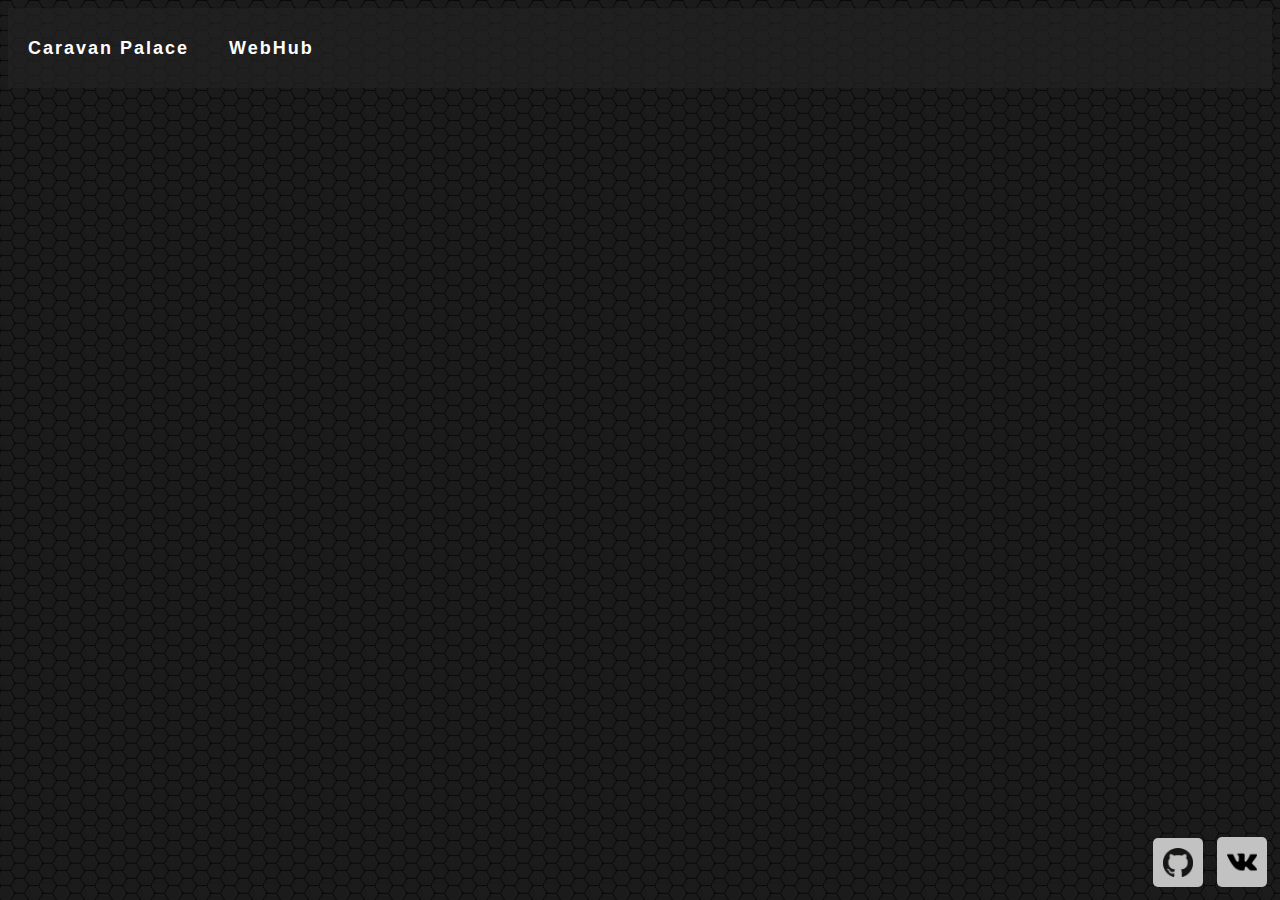
<file: index.html>
<!DOCTYPE html>
<html lang="en">

<head>
    <meta charset="UTF-8">
    <meta name="viewport" content="width=device-width, initial-scale=1.0">
    <meta http-equiv="X-UA-Compatible" content="ie=edge">
    <link rel="shortcut icon" href="img/sm.png" type="image/x-coin">
    <link rel="stylesheet" href="stile.css">
    <title>Menu</title>
</head>

<body>
    <header>
        <nav class="top-menu">
            <ul class="menu-main">
                <li class="left-item"><a href="sait/Caravan_Palace/index.html">Caravan Palace</a></li>
                <li class="left-item"><a href="bit">WebHub</a></li>
            </ul>
        </nav>
    </header>
    <div class="links">

        <a target="_blank" href="https://github.com/SkripMen/skripmen.github.io">
            <img class="github" src="img/gitHub.png" alt="">
        </a>
        <a href="bit">
            <img class="vk" src="img/VK.png" alt="">
        </a>

    </div>
    <div class="sozd">
        <a target="_blank" href="https://vk.com/skrip_men">
            <img class="skrip_men" src="img/sm.png" alt="">
        </a>
    </div>


</body>

</html>
</file>
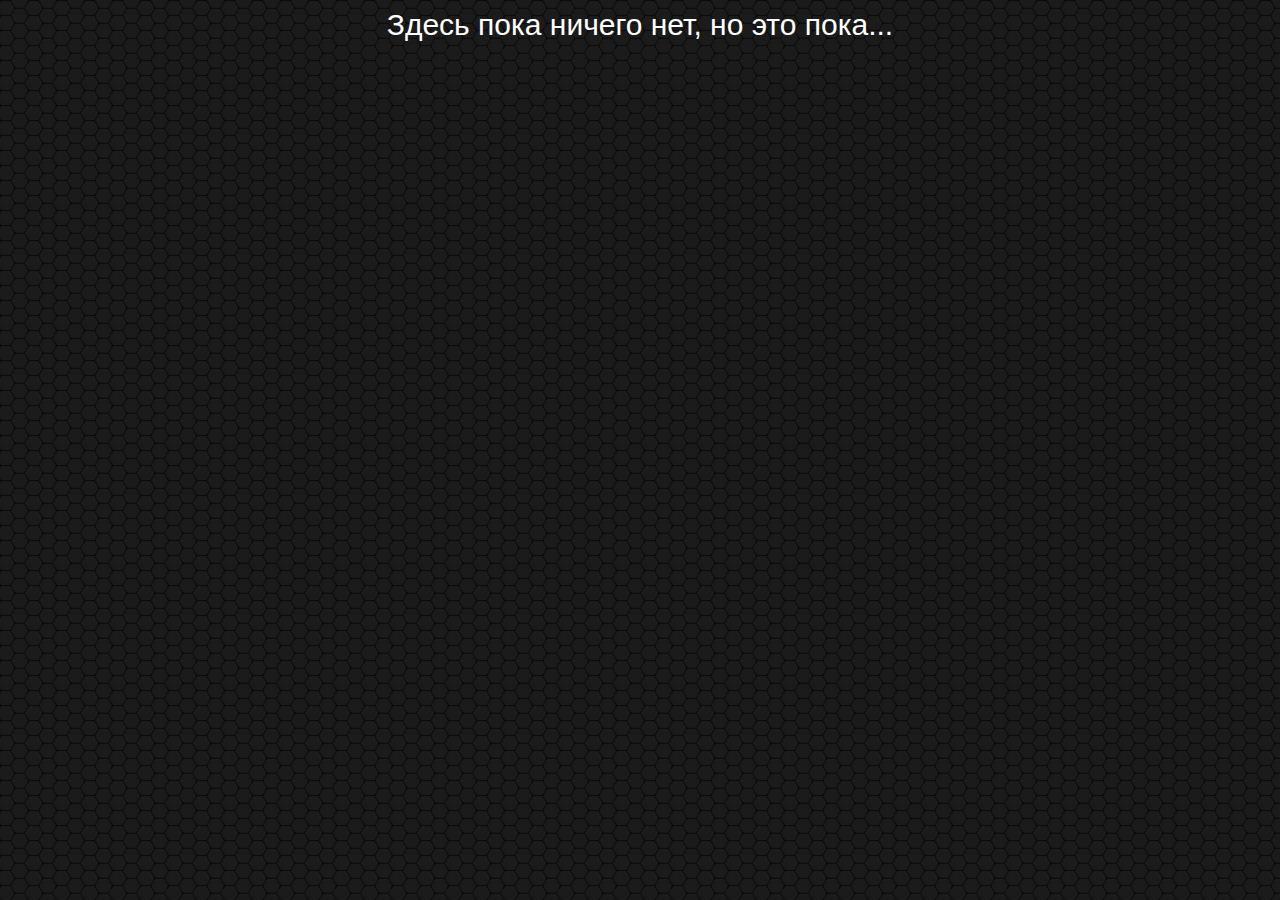
<file: 404/index.html>
<!DOCTYPE html>
<html lang="en">

<head>
    <meta charset="UTF-8">
    <meta name="viewport" content="width=device-width, initial-scale=1.0">
    <meta http-equiv="X-UA-Compatible" content="ie=edge">
    <link rel="stylesheet" href="style.css">
    <title>Меня тут нету</title>
</head>

<body>
    <div class="content">Здесь пока ничего нет, но это пока...
    </div>
</body>

</html>
</file>
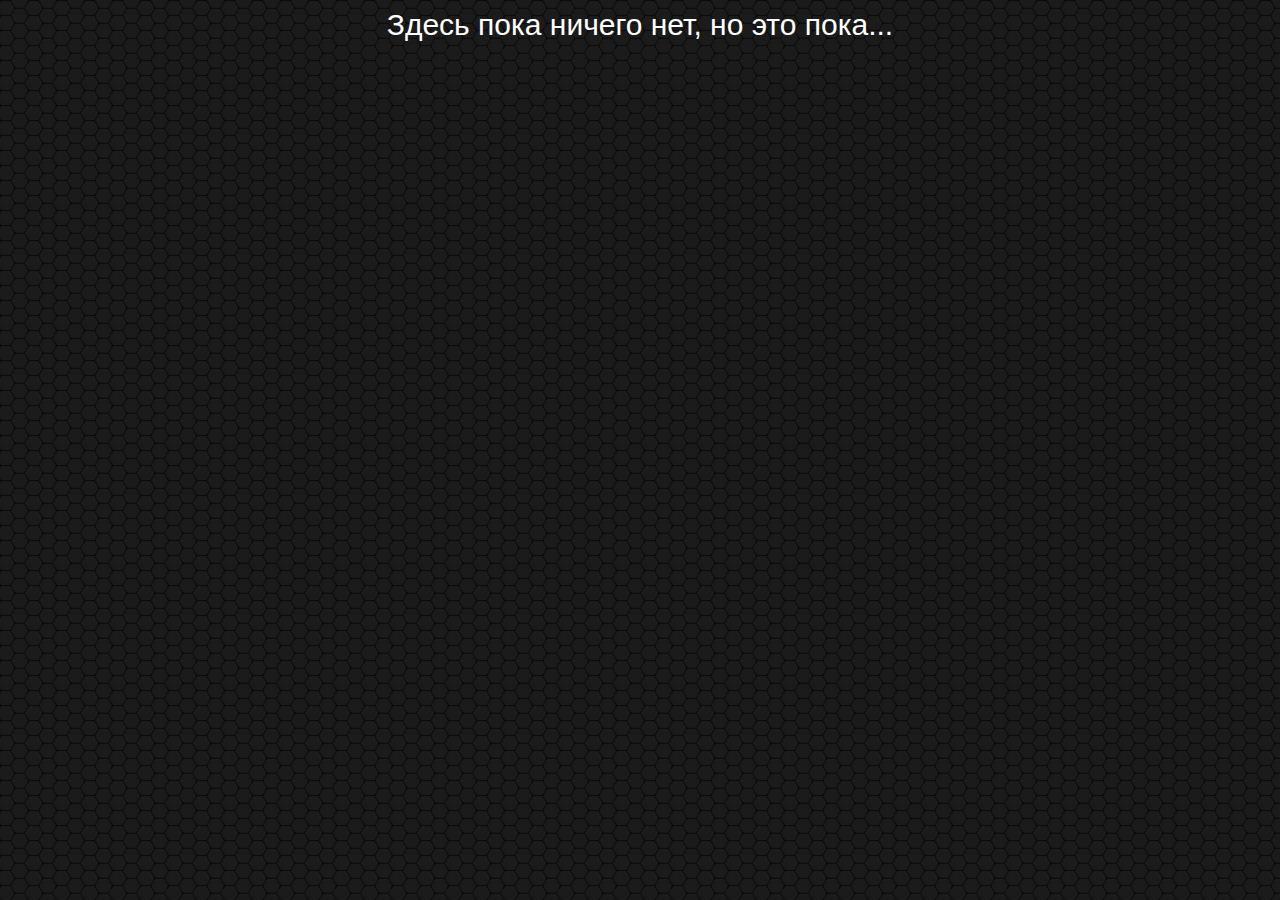
<file: error/index.html>
<!DOCTYPE html>
<html lang="en">

<head>
    <meta charset="UTF-8">
    <meta name="viewport" content="width=device-width, initial-scale=1.0">
    <meta http-equiv="X-UA-Compatible" content="ie=edge">
    <link rel="shortcut icon" href="error-ico.png" type="image/x-coin">
    <link rel="stylesheet" href="style.css">
    <title>Страница не найдена</title>
</head>

<body>
    <div class="content">Здесь пока ничего нет, но это пока...
    </div>
</body>

</html>
</file>
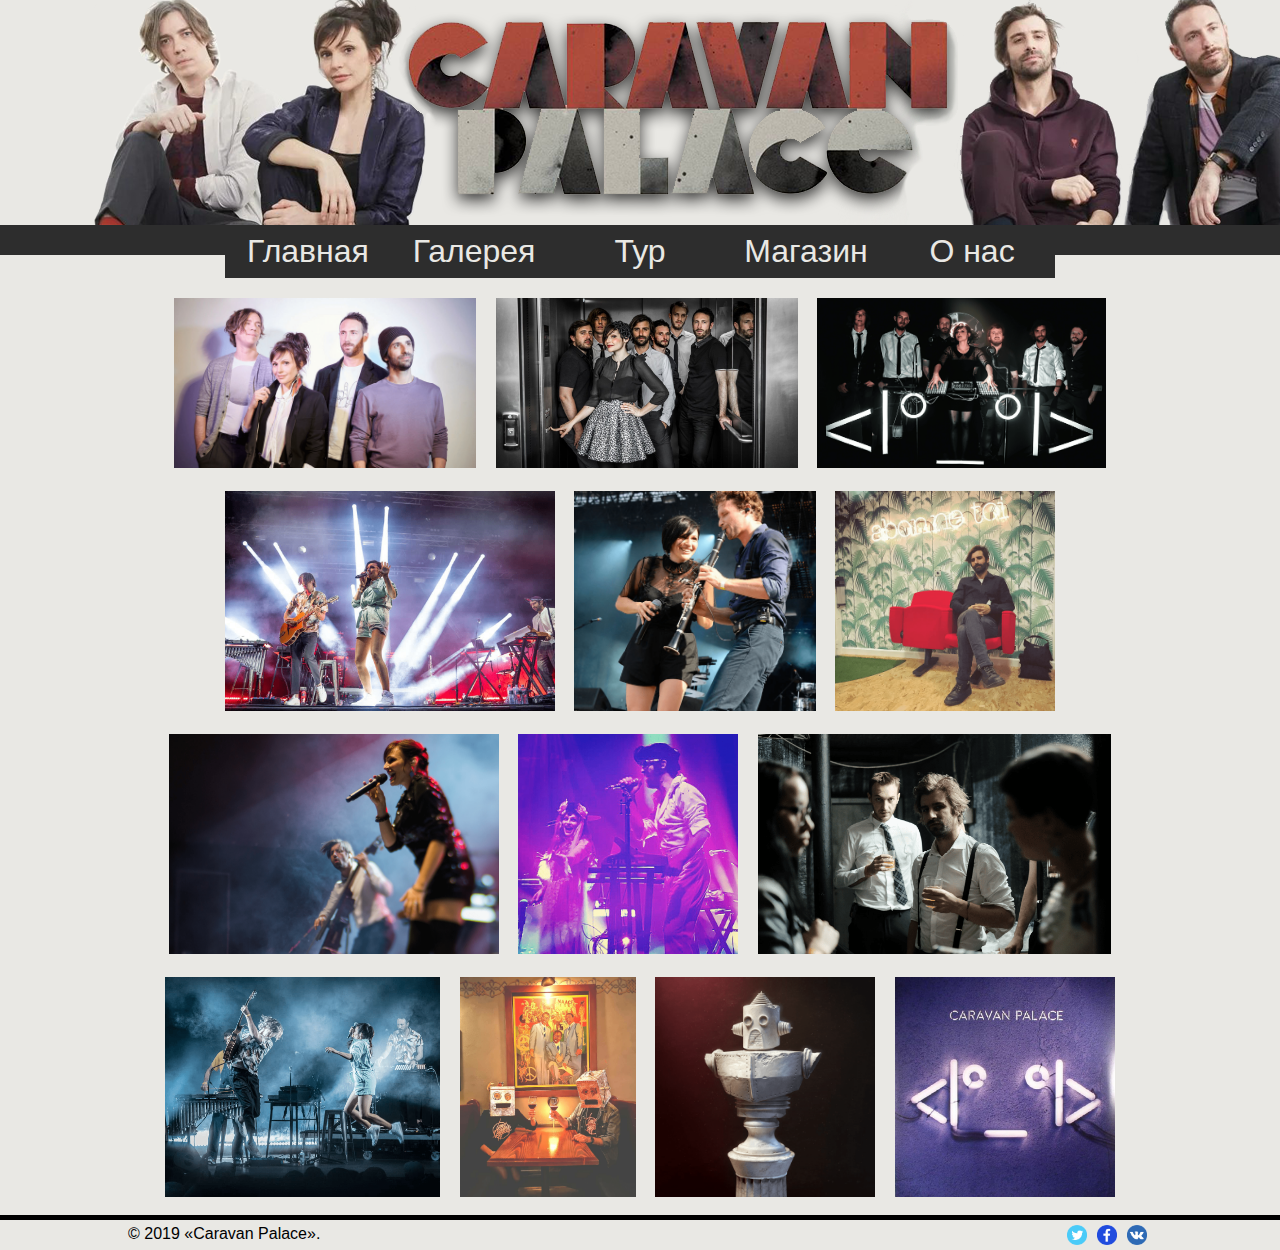
<file: Gallery.html>
<!DOCTYPE html>
	<html>
	<head>
		<meta charset="UTF-8">
		<title>Галерея</title>
		<link href="../font/DidactGothic-Regular.ttf" rel="stylesheet"> 
		<link rel="stylesheet" type="text/css" href="Galstyle.css">
	</head>
	<body>
		<header>
			<img class="logo" src="index_files/CaravanLogo.png">
		</header>
		<div class="navigation">
			<div class="Line">	
				<nav>			
					<ul>
						<li class="navi">
							<a class="but" href="index.html">
								<div class="data-col">Главная</div>
							</a>
						</li>
						<li class="navi">
							<a class="but" href="Gallery.html">
								<div class="data-col">Галерея</div>
							</a>
						</li>
						<li class="navi">
							<a class="but" href="#">
								<div class="data-col">Тур</div>
							</a>
						</li>
						<li class="navi">
							<a class="but" href="#">
								<div class="data-col">Магазин</div>
							</a>
						</li>
						<li class="navi">
							<a class="but" href="info_about.html">
								<div class="data-col">О нас</div>
							</a>
						</li>
					</ul>
				</nav>
			</div>
		</div>
		<div class="content">
			<div class="Tr1">
				<div class="Cell">
					<img class="img1" src="Content/Gallery/1.png">
				</div>
				<div class="Cell">
					<img class="img2" src="Content/Gallery/2.jpg">
				</div>
				<div class="Cell">
					<img class="img3" src="Content/Gallery/3.png">
				</div>
			</div>
			<div class="Tr2">
				<div class="Cell">
					<img class="img1" src="Content/Gallery/4.png">
				</div>
				<div class="Cell">
					<img class="img2" src="Content/Gallery/5.png">
				</div>
				<div class="Cell">
					<img class="img3" src="Content/Gallery/6.png">
				</div>
			</div>
			<div class="Tr3">
				<div class="Cell">
					<img class="img1" src="Content/Gallery/7.png">
				</div>
				<div class="Cell">
					<img class="img2" src="Content/Gallery/8.png">
				</div>
				<div class="Cell">
					<img class="img3" src="Content/Gallery/9.png">
				</div>
			</div>
			<div class="Tr4">
				<div class="Cell">
					<img class="img1" src="Content/Gallery/10.png">
				</div>
				<div class="Cell">
					<img class="img2" src="Content/Gallery/11.png">
				</div>
				<div class="Cell">
					<img class="img3" src="Content/Gallery/12.png">
				</div>
				<div class="Cell">
					<img class="img4" src="Content/Gallery/13.jpg">
				</div>
			</div>
		</div>
		<footer>
			<div class="Footer">
				<div>© 2019 «Caravan Palace».</div>
				<a target="_blank" href="https://vk.com/caravanpalace"><img src="Content/Vk.png"></a>
				<a target="_blank" href="https://www.facebook.com/CaravanPalace"><img src="Content/face.png"></a>
				<a target="_blank" href="https://twitter.com/caravanpalace"><img src="Content/Twi.png"></a>
			</div>
		</footer>
	</body>
	</html>
</file>
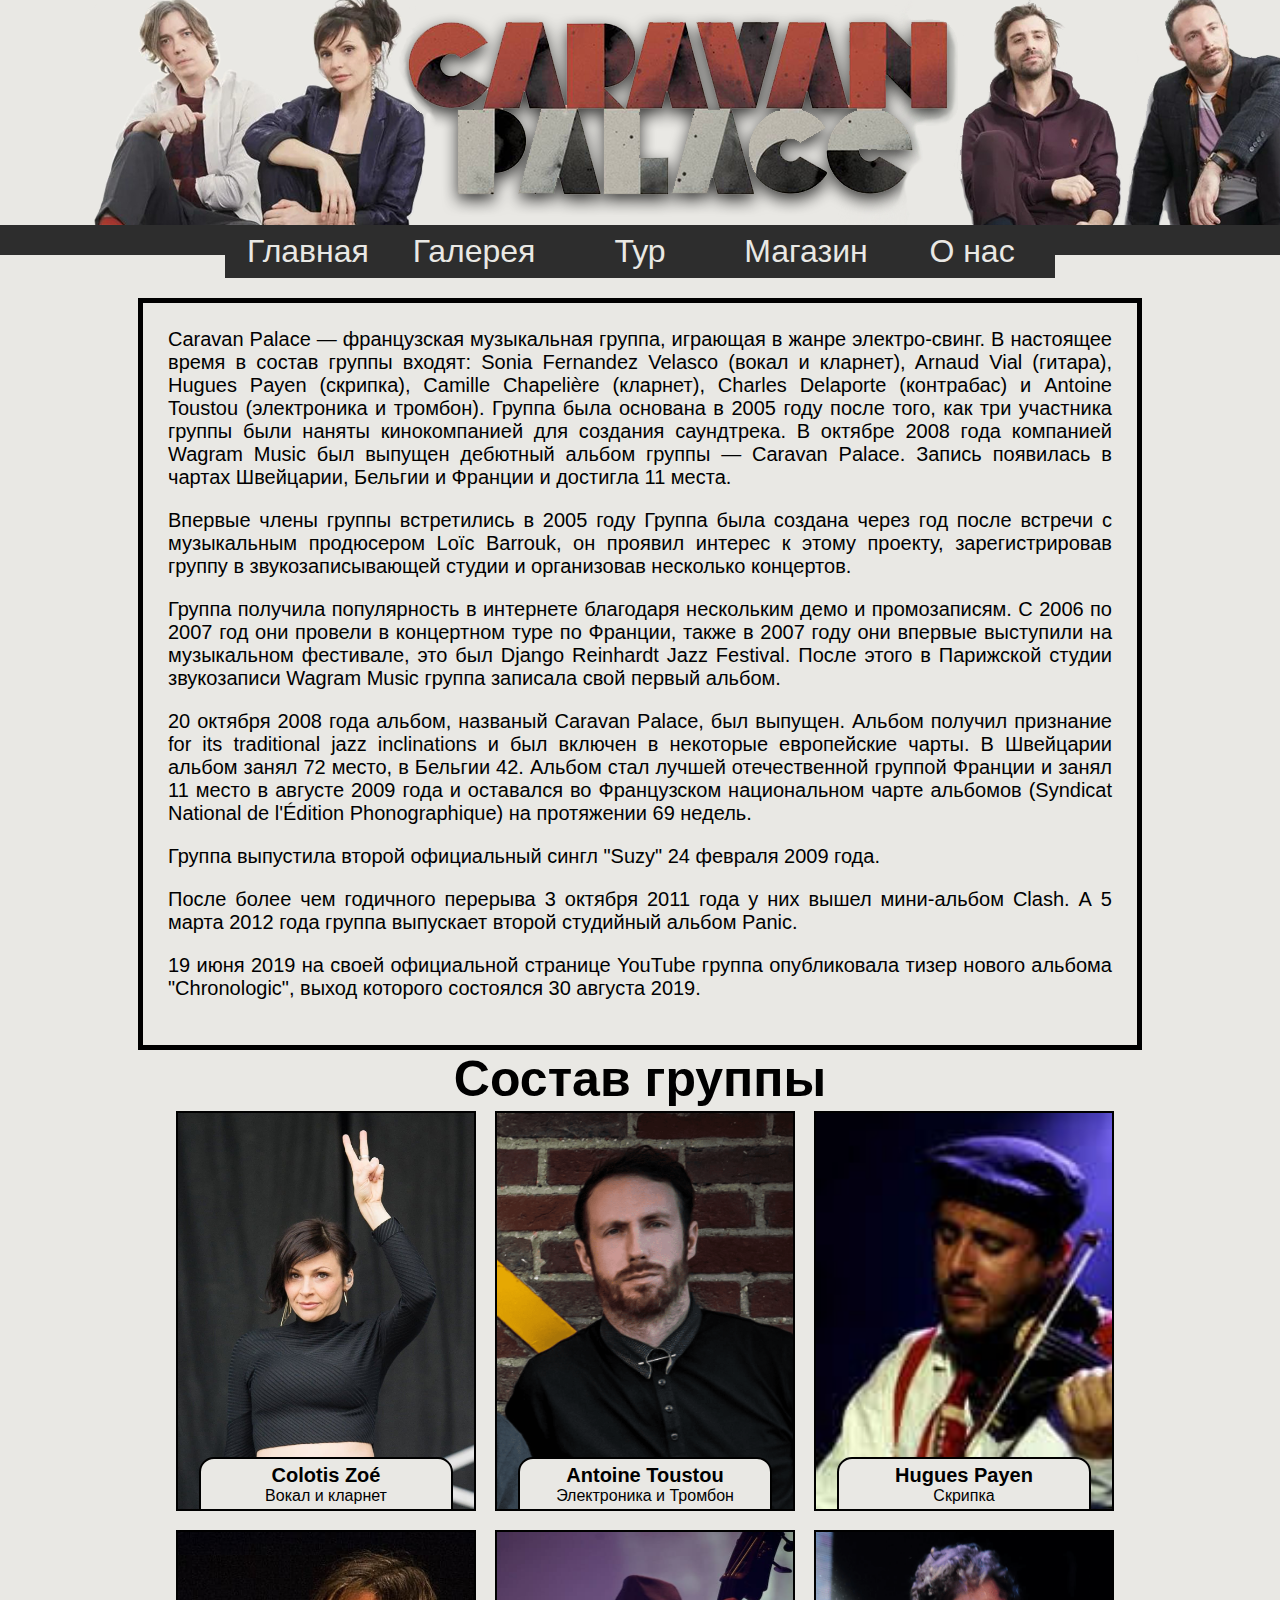
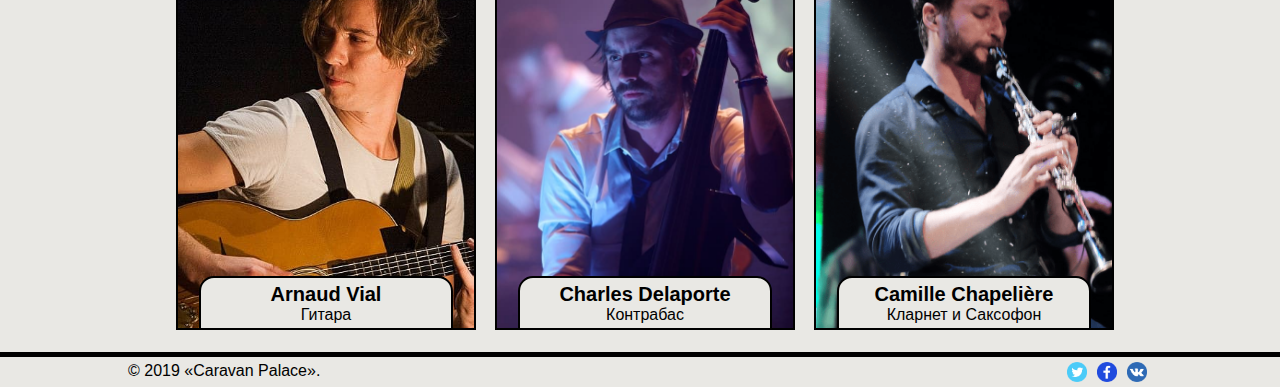
<file: info_about.html>
<!DOCTYPE html>
	<html>
	<head>
		<meta charset="UTF-8">
		<title>О нас</title>
		<link href="../font/DidactGothic-Regular.ttf" rel="stylesheet"> 
		<link rel="stylesheet" type="text/css" href="infstyle.css">
	</head>
		<body>
			<header>
				<img class="logo" src="index_files/CaravanLogo.png">
			</header>
			<div class="navigation">
				<div class="Line">	
					<nav>			
						<ul>
							<li class="navi">
								<a class="but" href="index.html">
									<div class="data-col">Главная</div>
								</a>
							</li>
							<li class="navi">
								<a class="but" href="Gallery.html">
									<div class="data-col">Галерея</div>
								</a>
							</li>
							<li class="navi">
								<a class="but" href="#">
									<div class="data-col">Тур</div>
								</a>
							</li>
							<li class="navi">
								<a class="but" href="#">
									<div class="data-col">Магазин</div>
								</a>
							</li>
							<li class="navi">
								<a class="but" href="info_about.html">
									<div class="data-col">О нас</div>
								</a>
							</li>
						</ul>
					</nav>
				</div>
			</div>
			<div class="content">			
				<div class="border">
					<div class="texts">
						Caravan Palace — французская музыкальная группа, играющая в жанре 
						электро-свинг. В настоящее время в состав группы входят: Sonia Fernandez
						Velasco (вокал и кларнет), Arnaud Vial (гитара), Hugues Payen 
						(скрипка), Camille Chapelière (кларнет), Charles Delaporte (контрабас) и
						Antoine Toustou (электроника и тромбон). Группа была основана в 2005 
						году после того, как три участника группы были наняты кинокомпанией для 
						создания саундтрека. В октябре 2008 
						года компанией Wagram Music был выпущен дебютный альбом группы — Caravan
						Palace. Запись появилась в чартах Швейцарии, Бельгии и Франции и 
						достигла 11 места.
						<p>
							Впервые члены группы встретились в 2005 году
							Группа была создана через год после встречи с музыкальным продюсером Loïc Barrouk,
							он проявил интерес к этому проекту, зарегистрировав 
							группу в звукозаписывающей студии и организовав несколько концертов.
						</p>
						<p>
							Группа получила популярность 
							в интернете благодаря нескольким демо и промозаписям. С 2006 по 2007 год 
							они провели в концертном туре по Франции, также в 2007 году они впервые выступили на музыкальном фестивале, 
							это был Django Reinhardt Jazz Festival. После этого в Парижской студии звукозаписи 
							Wagram Music группа записала свой первый альбом.
						</p>
						20 октября 2008 года альбом, названый Caravan Palace, был выпущен. Альбом получил признание for its traditional jazz inclinations и был включен в некоторые европейские чарты. В Швейцарии альбом занял 72 место, в Бельгии 42. Альбом стал лучшей отечественной группой Франции и занял 11 место в августе 2009 года и оставался во Французском национальном чарте альбомов (Syndicat National de l'Édition Phonographique) на протяжении 69 недель.
						<p>
							Группа выпустила второй официальный сингл "Suzy" 24 февраля 2009 года.
						</p>
						После более чем годичного перерыва 3 октября 2011 года у них вышел мини-альбом Clash. А 5 марта 2012 года группа выпускает второй студийный альбом Panic.
						<p>
							19 июня 2019 на своей официальной странице YouTube группа опубликовала тизер нового альбома "Chronologic", выход которого состоялся 30 августа 2019. 
						</p>
					</div>
				</div>
				<h1>Состав группы</h1>	
				<div class="Tbl">
					<table>
						<tr class="Tr1">
							<td class="Td1">
								<div class="Cell">
									<div class="imgT">
										<img src="Content/6.jpg">
									</div>
									<div class="info">
										<h1>Colotis Zoé</h1>
										<p>Вокал и кларнет</p>
									</div>
									<div class="hovv">
										<p>Вокалист французской электро-свинг-группы 'Caravan Palace'.<br><br>Она родилась и выросла в Туре, Франция.
										</p>
									</div>
								</div>
							</td>
							<td class="Td2">
								<div class="Cell">
									<div class="imgT">
										<img src="Content/1.png">
									</div>
									<div class="info">
										<h1>Antoine Toustou</h1>
										<p>Электроника и Тромбон</p>
									</div>
									<div class="hovv">
										<p>Электроника и Тромбон
										</p>
									</div>
								</div>
							</td>
							<td class="Td3">
								<div class="Cell">
									<div class="imgT">
										<img src="Content/2.jpg">
									</div>
									<div class="info">
										<h1>Hugues Payen</h1>
										<p>Скрипка</p>
									</div>
									<div class="hovv">
										<p>Скрипка
										</p>
									</div>
								</div>
							</td>
						</tr>
						<tr class="Tr2">
							<td class="Td1">
								<div class="Cell">
									<div class="imgT">
										<img src="Content/3.jpg">
									</div>
									<div class="info">
										<h1>Arnaud Vial</h1>
										<p>Гитара</p>
									</div>
									<div class="hovv">
										<p>Гитара
										</p>
									</div>
								</div>
							</td>
							<td class="Td2">
								<div class="Cell">
									<div class="imgT">
										<img src="Content/4.jpg">
									</div>
									<div class="info">
										<h1>Charles Delaporte</h1>
										<p>Контрабас</p>
									</div>
									<div class="hovv">
										<p>Контрабас
										</p>
									</div>
								</div>
							</td>
							<td class="Td3">
								<div class="Cell">
									<div class="imgT">
										<img src="Content/5.png">
									</div>
									<div class="info">
										<h1>Camille Chapelière</h1>
										<p>Кларнет и Саксофон</p>
									</div>
									<div class="hovv">
										<p>Кларнет и Саксофон
										</p>
									</div>
								</div>
							</td>
						</tr>
					</table>
				</div>

			</div>
			<footer>
				<div class="Footer">
					<div>© 2019 «Caravan Palace».</div>
					<a target="_blank" href="https://vk.com/caravanpalace"><img src="Content/Vk.png"></a>
					<a target="_blank" href="https://www.facebook.com/CaravanPalace"><img src="Content/face.png"></a>
					<a target="_blank" href="https://twitter.com/caravanpalace"><img src="Content/Twi.png"></a>
				</div>
			</footer>
		</body>
		</html>
</file>
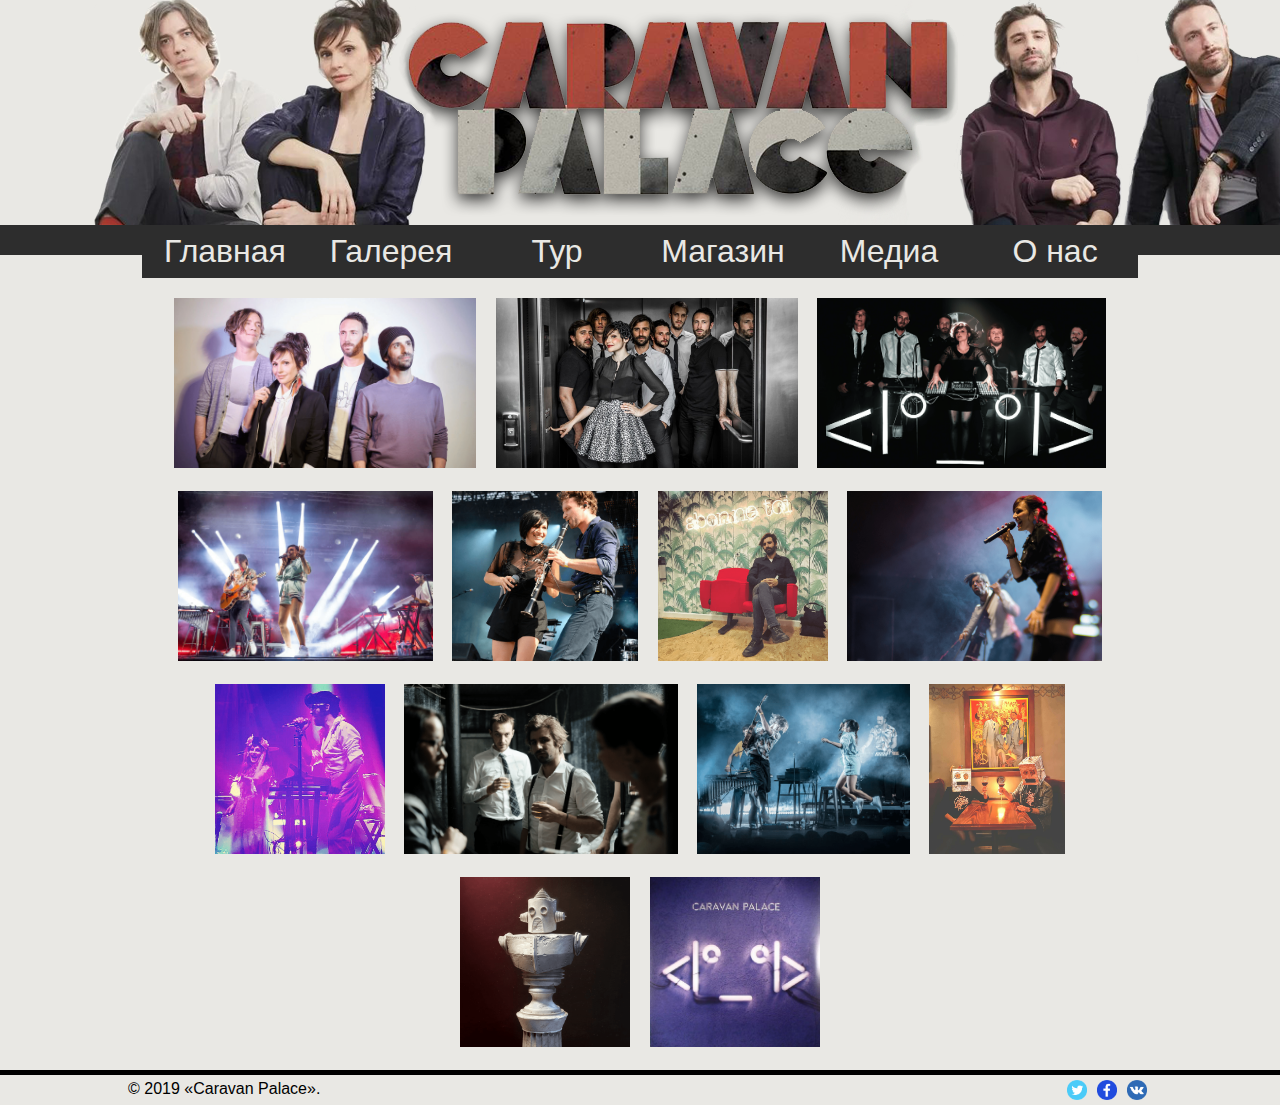
<file: sait/Caravan_Palace/html/Gallery.html>
<!DOCTYPE html>
<html>

<head>
    <meta charset="UTF-8">
    <title>Галерея</title>
    <link href="../font/DidactGothic-Regular.ttf" rel="stylesheet">
    <link rel="shortcut icon" href="index_files/cp-ico.png" type="image/x-coin">
    <link rel="stylesheet" type="text/css" href="../css/Galstyle.css">
    <script type="text/javascript" src="../js/gallery.js"></script>
</head>

<body>
    <header>
        <img class="logo" src="../index_files/CaravanLogo.png">
    </header>
    <div class="navigation">
        <div class="Line">
            <nav>
                <ul>
                    <li class="navi">
                        <a class="but" href="../index.html">
                            <div class="data-col">Главная</div>
                        </a>
                    </li>
                    <li class="navi">
                        <a class="but" href="Gallery.html">
                            <div class="data-col">Галерея</div>
                        </a>
                    </li>
                    <li class="navi">
                        <a class="but" href="Tour.html">
                            <div class="data-col">Тур</div>
                        </a>
                    </li>
                    <li class="navi">
                        <a class="but" href="#">
                            <div class="data-col">Магазин</div>
                        </a>
                    </li>
                    <li class="navi">
                        <a class="but" href="media.html">
                            <div class="data-col">Медиа</div>
                        </a>
                    </li>
                    <li class="navi">
                        <a class="but" href="info_about.html">
                            <div class="data-col">О нас</div>
                        </a>
                    </li>
                </ul>
            </nav>
        </div>
    </div>
    <div class="content">
        <div id="contentgabe" class="Tr1">
            <div class="Cell" onclick="{ToggleFullImage(0);}">
                <img class="img1" src="../Content/Gallery/1.png">
            </div>
            <div class="Cell" onclick="{ToggleFullImage(1);}">
                <img class="img2" src="../Content/Gallery/2.jpg">
            </div>
            <div class="Cell" onclick="{ToggleFullImage(2);}">
                <img class="img3" src="../Content/Gallery/3.png">
            </div>
            <div class="Cell" onclick="{ToggleFullImage(3);}">
                <img class="img1" src="../Content/Gallery/4.png">
            </div>
            <div class="Cell" onclick="{ToggleFullImage(4);}">
                <img class="img2" src="../Content/Gallery/5.png">
            </div>
            <div class="Cell" onclick="{ToggleFullImage(5);}">
                <img class="img3" src="../Content/Gallery/6.png">
            </div>
            <div class="Cell" onclick="{ToggleFullImage(6);}">
                <img class="img1" src="../Content/Gallery/7.png">
            </div>
            <div class="Cell" onclick="{ToggleFullImage(7);}">
                <img class="img2" src="../Content/Gallery/8.png">
            </div>
            <div class="Cell" onclick="{ToggleFullImage(8);}">
                <img class="img3" src="../Content/Gallery/9.png">
            </div>
            <div class="Cell" onclick="{ToggleFullImage(9);}">
                <img class="img1" src="../Content/Gallery/10.png">
            </div>
            <div class="Cell" onclick="{ToggleFullImage(10);}">
                <img class="img2" src="../Content/Gallery/11.png">
            </div>
            <div class="Cell" onclick="{ToggleFullImage(11);}">
                <img class="img3" src="../Content/Gallery/12.png">
            </div>
            <div class="Cell" onclick="{ToggleFullImage(12);}">
                <img class="img4" src="../Content/Gallery/13.jpg">
            </div>
        </div>
        <div id="fullimage" style="width: 100vw; height: 100vh; position: fixed;left: 0px;top: 0px; background-color: #000d; visibility:hidden; padding: 5vmin" onclick="{ToggleFullImage(''); }">
            <img id="fullimageimg" src="../Content/Gallery/13.jpg" style="position: fixed; top: 50%; left: 50%; transform: translate(-50%, -50%); height: 85%; width: auto;">
        </div>
    </div>
</body>
<footer>
    <div class="Footer">
        <div>© 2019 «Caravan Palace».</div>
        <a target="_blank" href="https://vk.com/caravanpalace"><img src="../Content/Vk.png"></a>
        <a target="_blank" href="https://www.facebook.com/CaravanPalace"><img src="../Content/face.png"></a>
        <a target="_blank" href="https://twitter.com/caravanpalace"><img src="../Content/Twi.png"></a>
    </div>
</footer>


</html>
</file>
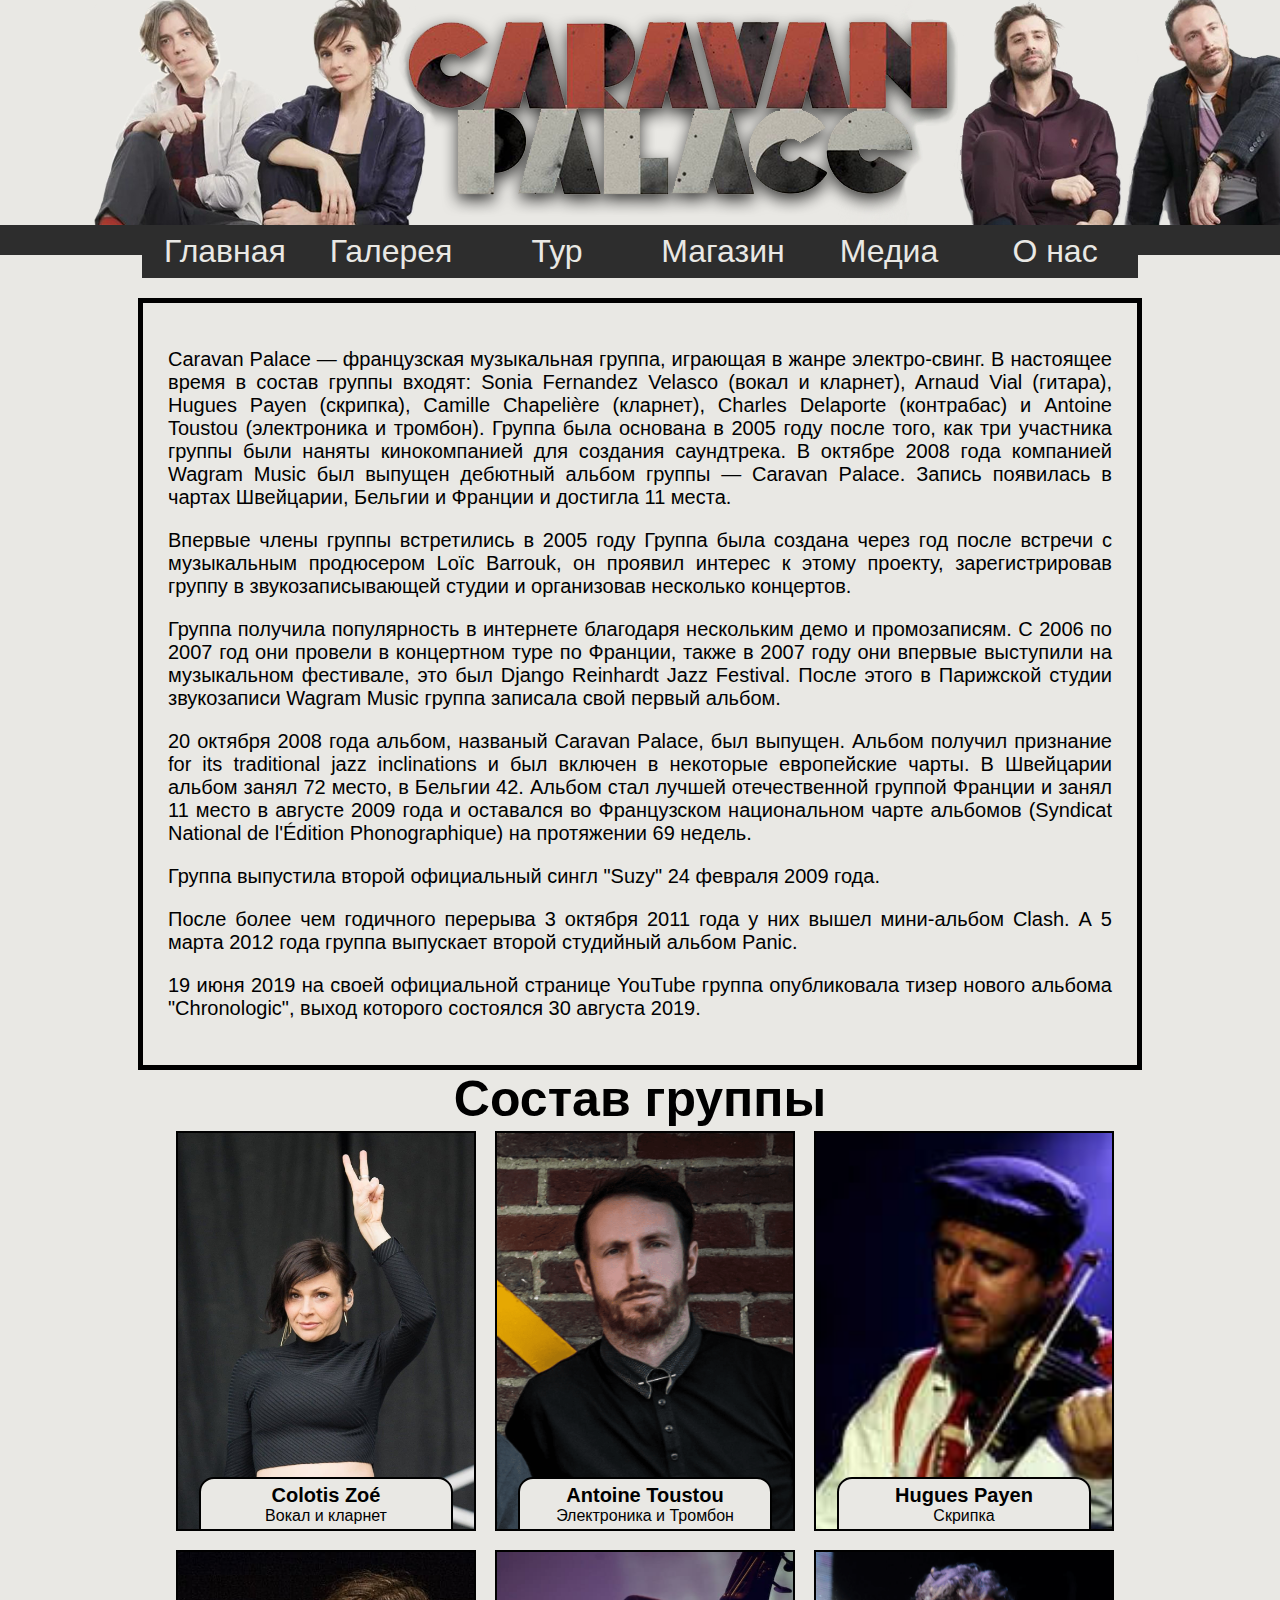
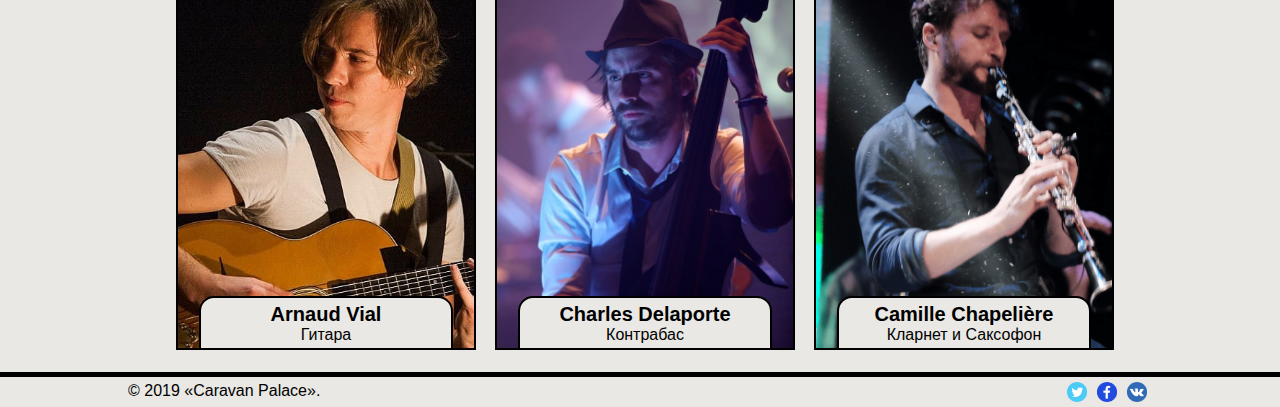
<file: sait/Caravan_Palace/html/info_about.html>
<!DOCTYPE html>
<html>

<head>
    <meta charset="UTF-8">
    <title>О нас</title>
    <link href="../font/DidactGothic-Regular.ttf" rel="stylesheet">
    <link rel="shortcut icon" href="index_files/cp-ico.png" type="image/x-coin">
    <link rel="stylesheet" type="text/css" href="../css/infstyle.css">
</head>

<body>
    <header>
        <img class="logo" src="../index_files/CaravanLogo.png">
    </header>
    <div class="navigation">
        <div class="Line">
            <nav>
                <ul>
                    <li class="navi">
                        <a class="but" href="../index.html">
                            <div class="data-col">Главная</div>
                        </a>
                    </li>
                    <li class="navi">
                        <a class="but" href="Gallery.html">
                            <div class="data-col">Галерея</div>
                        </a>
                    </li>
                    <li class="navi">
                        <a class="but" href="Tour.html">
                            <div class="data-col">Тур</div>
                        </a>
                    </li>
                    <li class="navi">
                        <a class="but" href="#">
                            <div class="data-col">Магазин</div>
                        </a>
                    </li>
                    <li class="navi">
                        <a class="but" href="media.html">
                            <div class="data-col">Медиа</div>
                        </a>
                    </li>
                    <li class="navi">
                        <a class="but" href="info_about.html">
                            <div class="data-col">О нас</div>
                        </a>
                    </li>
                </ul>
            </nav>
        </div>
    </div>
    <div class="content">
        <div class="border">
            <div class="texts">
                <p>
                    Caravan Palace — французская музыкальная группа, играющая в жанре электро-свинг. В настоящее время в состав группы входят: Sonia Fernandez Velasco (вокал и кларнет), Arnaud Vial (гитара), Hugues Payen (скрипка), Camille Chapelière (кларнет), Charles Delaporte
                    (контрабас) и Antoine Toustou (электроника и тромбон). Группа была основана в 2005 году после того, как три участника группы были наняты кинокомпанией для создания саундтрека. В октябре 2008 года компанией Wagram Music был выпущен
                    дебютный альбом группы — Caravan Palace. Запись появилась в чартах Швейцарии, Бельгии и Франции и достигла 11 места.
                </p>
                <p>
                    Впервые члены группы встретились в 2005 году Группа была создана через год после встречи с музыкальным продюсером Loïc Barrouk, он проявил интерес к этому проекту, зарегистрировав группу в звукозаписывающей студии и организовав несколько концертов.
                </p>
                <p>
                    Группа получила популярность в интернете благодаря нескольким демо и промозаписям. С 2006 по 2007 год они провели в концертном туре по Франции, также в 2007 году они впервые выступили на музыкальном фестивале, это был Django Reinhardt Jazz Festival. После
                    этого в Парижской студии звукозаписи Wagram Music группа записала свой первый альбом.
                </p>
                <p>
                    20 октября 2008 года альбом, названый Caravan Palace, был выпущен. Альбом получил признание for its traditional jazz inclinations и был включен в некоторые европейские чарты. В Швейцарии альбом занял 72 место, в Бельгии 42. Альбом стал лучшей отечественной
                    группой Франции и занял 11 место в августе 2009 года и оставался во Французском национальном чарте альбомов (Syndicat National de l'Édition Phonographique) на протяжении 69 недель.
                </p>
                <p>
                    Группа выпустила второй официальный сингл "Suzy" 24 февраля 2009 года.
                </p>
                <p>
                    После более чем годичного перерыва 3 октября 2011 года у них вышел мини-альбом Clash. А 5 марта 2012 года группа выпускает второй студийный альбом Panic.
                </p>
                <p>
                    19 июня 2019 на своей официальной странице YouTube группа опубликовала тизер нового альбома "Chronologic", выход которого состоялся 30 августа 2019.
                </p>
            </div>
        </div>
        <h1>Состав группы</h1>
        <div class="Tbl">
            <table>
                <tr class="Tr1">
                    <td class="Td1">
                        <div class="Cell">
                            <div class="imgT">
                                <img src="../Content/6.jpg">
                            </div>
                            <div class="info">
                                <h1>Colotis Zoé</h1>
                                <p>Вокал и кларнет</p>
                            </div>
                            <div class="hovv">
                                <p>Вокалист французской электро-свинг-группы 'Caravan Palace'.<br><br>Она родилась и выросла в Туре, Франция.
                                </p>
                            </div>
                        </div>
                    </td>
                    <td class="Td2">
                        <div class="Cell">
                            <div class="imgT">
                                <img src="../Content/1.png">
                            </div>
                            <div class="info">
                                <h1>Antoine Toustou</h1>
                                <p>Электроника и Тромбон</p>
                            </div>
                            <div class="hovv">
                                <p>Электроника и Тромбон
                                </p>
                            </div>
                        </div>
                    </td>
                    <td class="Td3">
                        <div class="Cell">
                            <div class="imgT">
                                <img src="../Content/2.jpg">
                            </div>
                            <div class="info">
                                <h1>Hugues Payen</h1>
                                <p>Скрипка</p>
                            </div>
                            <div class="hovv">
                                <p>Скрипка
                                </p>
                            </div>
                        </div>
                    </td>
                </tr>
                <tr class="Tr2">
                    <td class="Td1">
                        <div class="Cell">
                            <div class="imgT">
                                <img src="../Content/3.jpg">
                            </div>
                            <div class="info">
                                <h1>Arnaud Vial</h1>
                                <p>Гитара</p>
                            </div>
                            <div class="hovv">
                                <p>Гитара
                                </p>
                            </div>
                        </div>
                    </td>
                    <td class="Td2">
                        <div class="Cell">
                            <div class="imgT">
                                <img src="../Content/4.jpg">
                            </div>
                            <div class="info">
                                <h1>Charles Delaporte</h1>
                                <p>Контрабас</p>
                            </div>
                            <div class="hovv">
                                <p>Контрабас
                                </p>
                            </div>
                        </div>
                    </td>
                    <td class="Td3">
                        <div class="Cell">
                            <div class="imgT">
                                <img src="../Content/5.png">
                            </div>
                            <div class="info">
                                <h1>Camille Chapelière</h1>
                                <p>Кларнет и Саксофон</p>
                            </div>
                            <div class="hovv">
                                <p>Кларнет и Саксофон
                                </p>
                            </div>
                        </div>
                    </td>
                </tr>
            </table>
        </div>

    </div>
    <footer>
        <div class="Footer">
            <div>© 2019 «Caravan Palace».</div>
            <a target="_blank" href="https://vk.com/caravanpalace"><img src="../Content/Vk.png"></a>
            <a target="_blank" href="https://www.facebook.com/CaravanPalace"><img src="../Content/face.png"></a>
            <a target="_blank" href="https://twitter.com/caravanpalace"><img src="../Content/Twi.png"></a>
        </div>
    </footer>
</body>

</html>
</file>
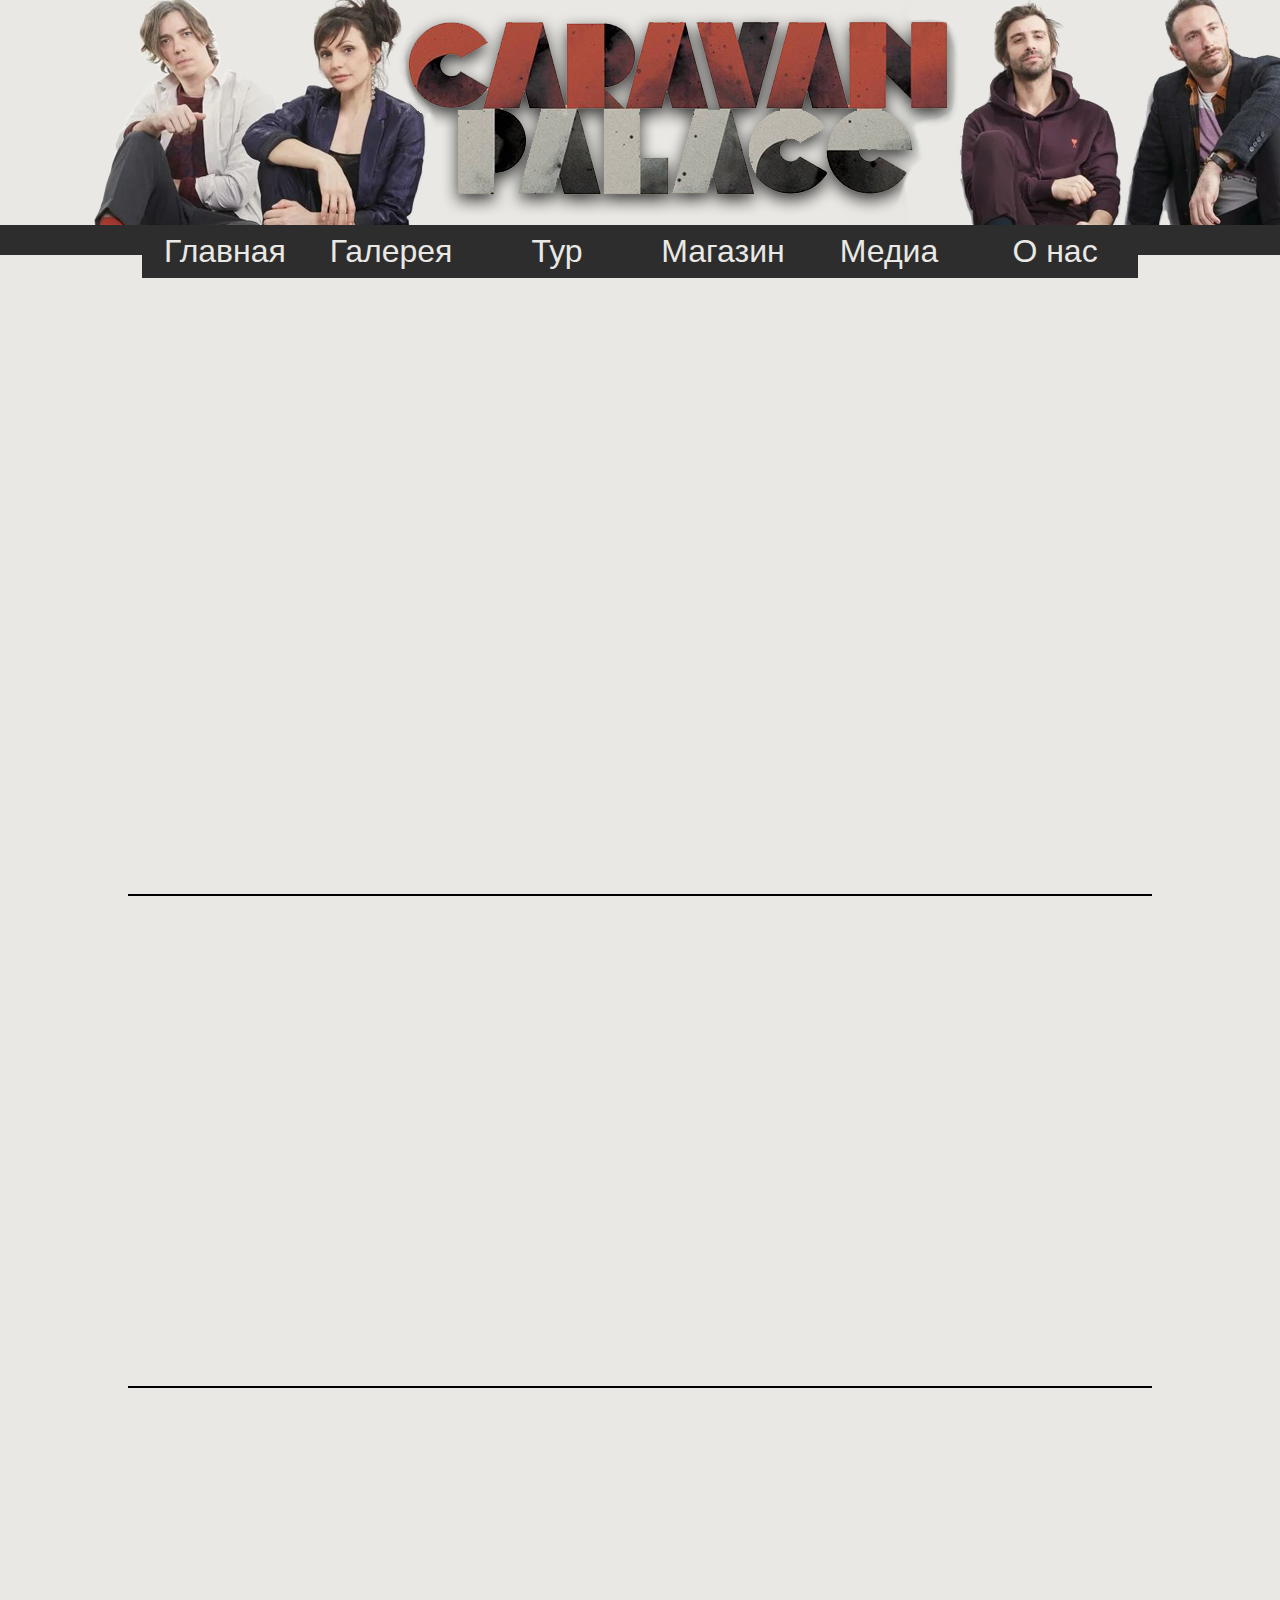
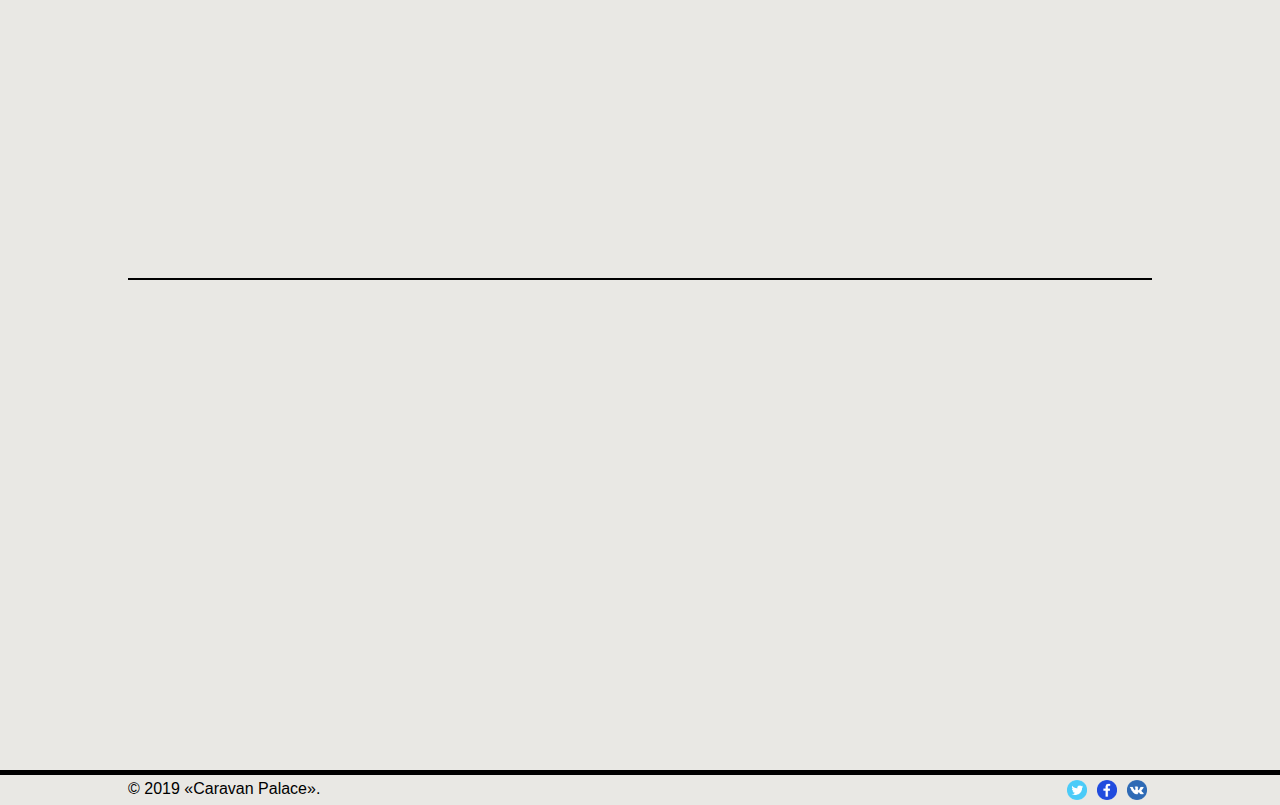
<file: sait/Caravan_Palace/html/media.html>
<!DOCTYPE html>
<html>

<head>
    <meta charset="UTF-8">
    <title>Медиа</title>
    <link href="../font/DidactGothic-Regular.ttf" rel="stylesheet">
    <link rel="shortcut icon" href="index_files/cp-ico.png" type="image/x-coin">
    <link rel="stylesheet" type="text/css" href="../css/mediastyle.css">
</head>
<body>
    <header>
        <img class="logo" src="../index_files/CaravanLogo.png">
    </header>
    <div class="navigation">
        <div class="Line">
            <nav>
                <ul>
                    <li class="navi">
                        <a class="but" href="../index.html">
                            <div class="data-col">Главная</div>
                        </a>
                    </li>
                    <li class="navi">
                        <a class="but" href="Gallery.html">
                            <div class="data-col">Галерея</div>
                        </a>
                    </li>
                    <li class="navi">
                        <a class="but" href="Tour.html">
                            <div class="data-col">Тур</div>
                        </a>
                    </li>
                    <li class="navi">
                        <a class="but" href="#">
                            <div class="data-col">Магазин</div>
                        </a>
                    </li>
                    <li class="navi">
                        <a class="but" href="media.html">
                            <div class="data-col">Медиа</div>
                        </a>
                    </li>
                    <li class="navi">
                        <a class="but" href="info_about.html">
                            <div class="data-col">О нас</div>
                        </a>
                    </li>
                </ul>
            </nav>
        </div>
    </div>
    <div class="content">
        <iframe class="Yvideo" width="1024" height="576" src="https://www.youtube.com/embed/videoseries?list=OLAK5uy_mKNwkHq3YuXt7ECfzW1Krbw-JO6AWGH2Y" frameborder="0" allow="accelerometer; autoplay; encrypted-media; gyroscope; picture-in-picture" allowfullscreen></iframe>
        <div class="Bline"></div>
        <iframe class="Smusic" width="100%" height="450" scrolling="no" frameborder="no" allow="autoplay" src="https://w.soundcloud.com/player/?url=https%3A//api.soundcloud.com/playlists/195156521&color=%23ff5500&auto_play=false&hide_related=false&show_comments=true&show_user=true&show_reposts=false&show_teaser=true"></iframe>
        <div class="Bline"></div>
        <iframe class="Smusic" width="100%" height="450" scrolling="no" frameborder="no" allow="autoplay" src="https://w.soundcloud.com/player/?url=https%3A//api.soundcloud.com/playlists/195156270&color=%23ff5500&auto_play=false&hide_related=false&show_comments=true&show_user=true&show_reposts=false&show_teaser=true"></iframe>
        <div class="Bline"></div>
        <iframe class="Smusic" width="100%" height="450" scrolling="no" frameborder="no" allow="autoplay" src="https://w.soundcloud.com/player/?url=https%3A//api.soundcloud.com/playlists/195156977&color=%23ff5500&auto_play=false&hide_related=false&show_comments=true&show_user=true&show_reposts=false&show_teaser=true"></iframe>
    </div>
    <footer>
        <div class="Footer">
            <div>© 2019 «Caravan Palace».</div>
            <a target="_blank" href="https://vk.com/caravanpalace"><img src="../Content/Vk.png"></a>
            <a target="_blank" href="https://www.facebook.com/CaravanPalace"><img src="../Content/face.png"></a>
            <a target="_blank" href="https://twitter.com/caravanpalace"><img src="../Content/Twi.png"></a>
        </div>
    </footer>
</body>

</html>
</file>
<file: stile.css>
body {
    background: rgb(17, 16, 16) url(img/bg.png) fixed;
    animation: back 150s linear infinite;
}

@keyframes back {
    from {
        background-position: 100% 1000px, 0 0;
    }
    to {
        background-position: 100% -1000px, 0 0;
    }
}

a {
    color: rgb(255, 255, 255);
    text-decoration: none;
}

.links {
    position: absolute;
    bottom: 1%;
    right: 1%;
}

.github:hover {
    background: rgb(250, 250, 250);
    transition: .3s linear;
    border-radius: 19px;
    padding: 10px;
}

.vk:hover {
    background: linear-gradient(to bottom right, #08458a, #0077ff);
    border-radius: 19px;
    padding: 10px;
}

.github,
.vk {
    max-width: 30px;
    background-color: rgb(194, 194, 194);
    padding: 10px;
    border-radius: 10%;
    transition: .3s linear;
}

.vk {
    margin-left: 10px;
}

.top-menu {
    position: relative;
    background: rgba(34, 34, 34, .7);
}


/* Создатель */

.sozd {
    position: absolute;
    left: 1%;
    bottom: 1%;
    opacity: 0;
    transition: .3s linear;
}

.skrip_men {
    max-width: 50px;
    padding: 10px;
    border-radius: 10%;
}

.sozd:hover {
    opacity: 1;
}

.menu-main {
    list-style: none;
    margin: 0;
    padding: 0;
}

.menu-main:after {
    content: "";
    display: table;
    clear: both;
}

.left-item {
    float: left;
}

.right-item {
    float: center;
}

.menu-main a {
    text-decoration: none;
    display: block;
    line-height: 80px;
    padding: 0 20px;
    font-size: 18px;
    letter-spacing: 2px;
    font-family: 'Arimo', sans-serif;
    font-weight: bold;
    color: white;
    transition: .3s linear;
}

.menu-main a:hover {
    background: rgba(0, 0, 0, .3);
}

@media (max-width: 830px) {
    .menu-main {
        padding-top: 5px;
        text-align: center;
    }
    .navbar-logo {
        position: absolute;
        left: 50%;
        top: 10px;
        transform: translateX(-50%);
    }
    .menu-main li {
        float: none;
        display: inline-block;
    }
    .menu-main a {
        line-height: normal;
        padding: 20px 15px;
        font-size: 16px;
    }
}

@media (max-width: 630px) {
    .menu-main li {
        display: block;
    }
}
</file>
<file: 404/style.css>
body {
    background: url(bg.png);
}

.content {
    color: white;
    text-align: center;
    font-size: 30px;
    font-family: 'Didact Gothic', sans-serif;
}
</file>
<file: error/style.css>
body {
    background: rgb(17, 16, 16) url("../img/bg.png") fixed;
    animation: back 150s linear infinite;
    font-family: 'Didact Gothic', sans-serif;
}

img {
    margin-top: 40px;
    max-width: 100%;
    display: block;
    margin-left: auto;
    margin-right: auto;
    border: transparent 2px solid
}

h1 {
    color: white;
    font-size: 50px;
    text-align: center;
}

.content {
    color: white;
    text-align: center;
    font-size: 30px;
}
</file>
<file: Galstyle.css>
body{
	margin: 0px;
	background-color: #e9e8e4;
	font-family: 'Didact Gothic', sans-serif;
}
header{
	overflow: hidden;
	display: block;
	margin: 0 auto;
	text-align: center;
	height: 225px;
	z-index: 0;
}
.content {
	padding: 1em;
	padding-bottom: 0;
	margin: 0 auto;
	max-width: 1024px;
}
/*-navigation--------------*/
.navigation{
	width: 100%;
	height: auto;
	z-index: 0;
	display: block;
	margin: 0 auto;
}
.Line{
	width: 100%;
	height: 30px;
	background-color: rgba(45, 45, 45, 1);
	margin: 0 auto;
	display: inline-block;
	text-align: center;
	z-index: 1;

}
nav{
	vertical-align: middle;
	z-index: 2;
	text-align: center;
	margin: 0 auto;
	display: block;
}
nav ul{
	display: inline-block;
	list-style: inline;
	margin: 0 auto;
	/*margin-left: 20px;*/
	padding: 0;
}
.navi{
	list-style: none;
	float: left;
	/*margin-right: 20px;*/
	/*margin-top: 15px;*/
}
.navi > .but{
	display: block;
	/*margin-bottom: 2em;*/
	background: rgba(45, 45, 45, 1);
}
.navi > .but:hover{
	background: rgba(69, 69, 69, 1);
}
.navi > .but:after {
	content: "";
	clear: both;
	display: table;
}
.navi > .but > .data-col {
	text-align: center;
	width: 150px;
	float: right;
	padding: 8px;
	font-size: 2em;
	color: #e9e8e4;
}
.logo {
	/* margin-left: 250px; */
	max-width: 1356px;
	z-index: 0;
	margin: 0 auto;
	display: inline-block;
}
/*-Table----------------------------------*/
.Tr1{
	display: block;
	text-align: center;
	margin: 0 auto;
	margin-left: 15px;
}
.Tr1 .Cell{
	display: inline-block;
	overflow: hidden;
	margin-right: 15px;
	margin-bottom: 15px; 
	/*float: left; */
}
.Tr1 img{
	width: auto;
	height: 170px;
}

.Tr2{
	display: block;
	text-align: center;
	margin: 0 auto;
	margin-left: 15px;
}
.Tr2 .Cell{
	display: inline-block;
	overflow: hidden;
	margin-right: 15px;
	margin-bottom: 15px; 
	/*float: left; */
}
.Tr2 img{
	width: auto;
	height: 220px;
}

.Tr3{
	display: block;
	text-align: center;
	margin: 0 auto;
	margin-left: 15px;
}
.Tr3 .Cell{
	display: inline-block;
	overflow: hidden;
	margin-right: 15px;
	margin-bottom: 15px; 
	/*float: left; */
}
.Tr3 img{
	width: auto;
	height: 220px;
}

.Tr4{
	display: block;
	text-align: center;
	margin: 0 auto;
	margin-left: 15px;
}
.Tr4 .Cell{
	display: inline-block;
	overflow: hidden;
	margin-right: 15px;
	margin-bottom: 10px; 
	/*float: left; */
}
.Tr4 img{
	width: auto;
	height: 220px;
}

.Cell:hover{
	transform: scale(1.07);
}
.Cell{
	transition: all 1s ease-out;
}
/*---footer---------------*/

footer{
	padding-top: 5px;
	border-top: solid;
	border-width: 5px;
	border-color: black;
	display: block;
	max-width: 100%;
	margin: 0 auto;
}
footer .Footer{
	margin: 0 auto;
	max-width: 1024px;
	display: block;
	text-align: center;
}
.Footer div{
	vertical-align: middle;
	float: left;
	max-width: 512px;
}
.Footer img{
	display: inline-block;
	float: right;
	margin: 5px;
	margin-top: 0px; 
	width: 20px;
	height: 20px;
}
</file>
<file: infstyle.css>
body{
	margin: 0px;
	background-color: #e9e8e4;
	font-family: 'Didact Gothic', sans-serif;
}
header{
	overflow: hidden;
	display: block;
	margin: 0 auto;
	text-align: center;
	height: 225px;
	z-index: 0;
}
.content {
	padding: 1em;
	padding-bottom: 0;
	margin: 0 auto;
	max-width: 1024px;
}
/*-navigation--------------*/
.navigation{
	width: 100%;
	height: auto;
	z-index: 0;
	display: block;
	margin: 0 auto;
}
.Line{
	width: 100%;
	height: 30px;
	background-color: rgba(45, 45, 45, 1);
	margin: 0 auto;
	display: inline-block;
	text-align: center;
	z-index: 1;

}
nav{
	vertical-align: middle;
	z-index: 2;
	text-align: center;
	margin: 0 auto;
	display: block;
}
nav ul{
	display: inline-block;
	list-style: inline;
	margin: 0 auto;
	/*margin-left: 20px;*/
	padding: 0;
}
.navi{
	list-style: none;
	float: left;
	/*margin-right: 20px;*/
	/*margin-top: 15px;*/
}
.navi > .but{
	display: block;
	/*margin-bottom: 2em;*/
	background: rgba(45, 45, 45, 1);
}
.navi > .but:hover{
	background: rgba(69, 69, 69, 1);
}
.navi > .but:after {
	content: "";
	clear: both;
	display: table;
}
.navi > .but > .data-col {
	text-align: center;
	width: 150px;
	float: right;
	padding: 8px;
	font-size: 2em;
	color: #e9e8e4;
}
.logo {
	/* margin-left: 250px; */
	max-width: 1356px;
	z-index: 0;
	margin: 0 auto;
	display: inline-block;
}
/*-slider----------------------*/

/*--Border+-----------------------------*/
.content > h1{
	text-align: center;
	font-size: 50px;
	margin: 0 auto;
}
.border{
	display: flow-root;
	padding: 25px;
	border: solid;
	border-width: 5px;
	border-color: black;
	margin-right: 10px;
	margin-left: 10px;
}
.texts{
	font-size:20px;
	text-align: justify;
	display: inline-block;
}
.image1{
	margin-left: 10px;
	margin-bottom: 10px;
	/*position: static;*/
	display: inline-block;
	float: right;
	width: 300px;
	height: auto;
}
/*-Table----------------------------------*/
.Tbl{
	margin: 0 auto;
	display: block;
	margin-left: 45px;
	/*text-align: center;*/
}
.Tbl table{
	display: inline-block;
}
.Cell{
	width: 300px;
	height: 400px;
	overflow: hidden;
	margin-right: 15px;
	margin-bottom: 15px;  
}
.hovv{
	/*display: none;*/
	background-color: rgba(25, 25, 25, 0);
	color: rgba(0,0,0,0);
	width: 300px;
	height: 400px;
	margin-top: -420px;
	position: relative;
	
}
.hovv p{
	text-align: center;
	padding: 20px;
	font-size: 20px;
}
.hovv:hover{
	color: rgba(250,250,250,1);
	background-color: rgba(25, 25, 25, 0.75);
}
.Cell .imgT{
	width: 296px;
	height: 396px;
	overflow: hidden;
	border: solid;
	border-width: 2px;
	position: absolute;
}
.Cell .info{
	text-align: center;
	width: 250px;
	height: 50px;
	background-color: #e9e8e4;
	margin: 0 auto;
	border: solid;
	border-top-right-radius:15px; 
	border-top-left-radius:15px; 
	border-width: 2px;
	position: relative;
	margin-top: 346px;
}
.Cell .info h1{
	margin: 0 auto;
	padding-top: 5px;
	font-size: 20px; 
}
.Cell .info p{
	margin: 0 auto;
}
table .Tr1 .Td1 .imgT img{
	float: right;	
	width: 300px;
	height: auto;
}
table .Tr1 .Td2 .imgT img{
	width: 320px;
	height: auto;
}
table .Tr1 .Td3 .imgT img{
	width: 550px;
	height: auto;
}
table .Tr2 .Td1 .imgT img{
	width: 380px;
	height: auto;
	float: right;
}
table .Tr2 .Td2 .imgT img{
	width: 340px;
	height: auto;
	float: right;
}
table .Tr2 .Td3 .imgT img{
	width: 400px;
	height: auto;
}
/*---footer---------------*/
footer{
	padding-top: 5px;
	border-top: solid;
	border-width: 5px;
	border-color: black;
	display: block;
	max-width: 100%;
	margin: 0 auto;
}
footer .Footer{
	margin: 0 auto;
	max-width: 1024px;
	display: block;
	text-align: center;
}
.Footer div{
	vertical-align: middle;
	float: left;
	max-width: 512px;
}
.Footer img{
	display: inline-block;
	float: right;
	margin: 5px;
	margin-top: 0px; 
	width: 20px;
	height: 20px;
}
</file>
<file: sait/Caravan_Palace/css/Galstyle.css>
body{
	margin: 0px;
	background-color: #e9e8e4;
	font-family: 'Didact Gothic', sans-serif;
}
header{
	overflow: hidden;
	display: block;
	margin: 0 auto;
	text-align: center;
	height: 225px;
	z-index: 0;
}
.content {
	padding: 1em;
	padding-bottom: 0;
	margin: 0 auto;
	max-width: 1024px;
}
/*-navigation--------------*/
.navigation{
	width: 100%;
	height: auto;
	z-index: 0;
	display: block;
	margin: 0 auto;
}
.Line{
	width: 100%;
	height: 30px;
	background-color: rgba(45, 45, 45, 1);
	margin: 0 auto;
	display: inline-block;
	text-align: center;
	z-index: 1;

}
nav{
	vertical-align: middle;
	z-index: 2;
	text-align: center;
	margin: 0 auto;
	display: block;
}
nav ul{
	display: inline-block;
	list-style: inline;
	margin: 0 auto;
	/*margin-left: 20px;*/
	padding: 0;
}
.navi{
	list-style: none;
	float: left;
	/*margin-right: 20px;*/
	/*margin-top: 15px;*/
}
.navi > .but{
	display: block;
	/*margin-bottom: 2em;*/
	background: rgba(45, 45, 45, 1);
}
.navi > .but:hover{
	background: rgba(69, 69, 69, 1);
}
.navi > .but:after {
	content: "";
	clear: both;
	display: table;
}
.navi > .but > .data-col {
	text-align: center;
	width: 150px;
	float: right;
	padding: 8px;
	font-size: 2em;
	color: #e9e8e4;
}
.logo {
	/* margin-left: 250px; */
	max-width: 1356px;
	z-index: 0;
	margin: 0 auto;
	display: inline-block;
}
/*-Table----------------------------------*/
.Tr1{
	display: block;
	text-align: center;
	margin: 0 auto;
	margin-left: 15px;
}
.Tr1 .Cell{
	display: inline-block;
	overflow: hidden;
	margin-right: 15px;
	margin-bottom: 15px; 
	/*float: left; */
}
.Tr1 img{
	width: auto;
	height: 170px;
}

.Tr2{
	display: block;
	text-align: center;
	margin: 0 auto;
	margin-left: 15px;
}
.Tr2 .Cell{
	display: inline-block;
	overflow: hidden;
	margin-right: 15px;
	margin-bottom: 15px; 
	/*float: left; */
}
.Tr2 img{
	width: auto;
	height: 220px;
}

.Tr3{
	display: block;
	text-align: center;
	margin: 0 auto;
	margin-left: 15px;
}
.Tr3 .Cell{
	display: inline-block;
	overflow: hidden;
	margin-right: 15px;
	margin-bottom: 15px; 
	/*float: left; */
}
.Tr3 img{
	width: auto;
	height: 220px;
}

.Tr4{
	display: block;
	text-align: center;
	margin: 0 auto;
	margin-left: 15px;
}
.Tr4 .Cell{
	display: inline-block;
	overflow: hidden;
	margin-right: 15px;
	margin-bottom: 10px; 
	/*float: left; */
}
.Tr4 img{
	width: auto;
	height: 220px;
}

.Cell:hover{
	transform: scale(1.07);
}
.Cell{
	transition: all 1s ease-out;
}
/*---footer---------------*/

footer{
	padding-top: 5px;
	border-top: solid;
	border-width: 5px;
	border-color: black;
	display: block;
	max-width: 100%;
	margin: 0 auto;
}
footer .Footer{
	margin: 0 auto;
	max-width: 1024px;
	display: block;
	text-align: center;
}
.Footer div{
	vertical-align: middle;
	float: left;
	max-width: 512px;
}
.Footer img{
	display: inline-block;
	float: right;
	margin: 5px;
	margin-top: 0px; 
	width: 20px;
	height: 20px;
}
</file>
<file: sait/Caravan_Palace/css/infstyle.css>
body{
	margin: 0px;
	background-color: #e9e8e4;
	font-family: 'Didact Gothic', sans-serif;
}
header{
	overflow: hidden;
	display: block;
	margin: 0 auto;
	text-align: center;
	height: 225px;
	z-index: 0;
}
.content {
	padding: 1em;
	padding-bottom: 0;
	margin: 0 auto;
	max-width: 1024px;
}
/*-navigation--------------*/
.navigation{
	width: 100%;
	height: auto;
	z-index: 0;
	display: block;
	margin: 0 auto;
}
.Line{
	width: 100%;
	height: 30px;
	background-color: rgba(45, 45, 45, 1);
	margin: 0 auto;
	display: inline-block;
	text-align: center;
	z-index: 1;

}
nav{
	vertical-align: middle;
	z-index: 2;
	text-align: center;
	margin: 0 auto;
	display: block;
}
nav ul{
	display: inline-block;
	list-style: inline;
	margin: 0 auto;
	/*margin-left: 20px;*/
	padding: 0;
}
.navi{
	list-style: none;
	float: left;
	/*margin-right: 20px;*/
	/*margin-top: 15px;*/
}
.navi > .but{
	display: block;
	/*margin-bottom: 2em;*/
	background: rgba(45, 45, 45, 1);
}
.navi > .but:hover{
	background: rgba(69, 69, 69, 1);
}
.navi > .but:after {
	content: "";
	clear: both;
	display: table;
}
.navi > .but > .data-col {
	text-align: center;
	width: 150px;
	float: right;
	padding: 8px;
	font-size: 2em;
	color: #e9e8e4;
}
.logo {
	/* margin-left: 250px; */
	max-width: 1356px;
	z-index: 0;
	margin: 0 auto;
	display: inline-block;
}
/*-slider----------------------*/

/*--Border+-----------------------------*/
.content > h1{
	text-align: center;
	font-size: 50px;
	margin: 0 auto;
}
.border{
	display: flow-root;
	padding: 25px;
	border: solid;
	border-width: 5px;
	border-color: black;
	margin-right: 10px;
	margin-left: 10px;
}
.texts{
	font-size:20px;
	text-align: justify;
	display: inline-block;
}
.image1{
	margin-left: 10px;
	margin-bottom: 10px;
	/*position: static;*/
	display: inline-block;
	float: right;
	width: 300px;
	height: auto;
}
/*-Table----------------------------------*/
.Tbl{
	margin: 0 auto;
	display: block;
	margin-left: 45px;
	/*text-align: center;*/
}
.Tbl table{
	display: inline-block;
}
.Cell{
	width: 300px;
	height: 400px;
	overflow: hidden;
	margin-right: 15px;
	margin-bottom: 15px;  
}
.hovv{
	/*display: none;*/
	background-color: rgba(25, 25, 25, 0);
	color: rgba(0,0,0,0);
	width: 300px;
	height: 400px;
	margin-top: -420px;
	position: relative;
	
}
.hovv p{
	text-align: center;
	padding: 20px;
	font-size: 20px;
}
.hovv:hover{
	color: rgba(250,250,250,1);
	background-color: rgba(25, 25, 25, 0.75);
}
.Cell .imgT{
	width: 296px;
	height: 396px;
	overflow: hidden;
	border: solid;
	border-width: 2px;
	position: absolute;
}
.Cell .info{
	text-align: center;
	width: 250px;
	height: 50px;
	background-color: #e9e8e4;
	margin: 0 auto;
	border: solid;
	border-top-right-radius:15px; 
	border-top-left-radius:15px; 
	border-width: 2px;
	position: relative;
	margin-top: 346px;
}
.Cell .info h1{
	margin: 0 auto;
	padding-top: 5px;
	font-size: 20px; 
}
.Cell .info p{
	margin: 0 auto;
}
table .Tr1 .Td1 .imgT img{
	float: right;	
	width: 300px;
	height: auto;
}
table .Tr1 .Td2 .imgT img{
	width: 320px;
	height: auto;
}
table .Tr1 .Td3 .imgT img{
	width: 550px;
	height: auto;
}
table .Tr2 .Td1 .imgT img{
	width: 380px;
	height: auto;
	float: right;
}
table .Tr2 .Td2 .imgT img{
	width: 340px;
	height: auto;
	float: right;
}
table .Tr2 .Td3 .imgT img{
	width: 400px;
	height: auto;
}
/*---footer---------------*/
footer{
	padding-top: 5px;
	border-top: solid;
	border-width: 5px;
	border-color: black;
	display: block;
	max-width: 100%;
	margin: 0 auto;
}
footer .Footer{
	margin: 0 auto;
	max-width: 1024px;
	display: block;
	text-align: center;
}
.Footer div{
	vertical-align: middle;
	float: left;
	max-width: 512px;
}
.Footer img{
	display: inline-block;
	float: right;
	margin: 5px;
	margin-top: 0px; 
	width: 20px;
	height: 20px;
}
</file>
<file: sait/Caravan_Palace/css/mediastyle.css>
body{
    margin: 0px;
    background-color: #e9e8e4;
    font-family: 'Didact Gothic', sans-serif;
}
header{
    overflow: hidden;
    display: block;
    margin: 0 auto;
    text-align: center;
    height: 225px;
    z-index: 0;
}
.content {
    padding: 1em;
    padding-bottom: 0;
    margin: 0 auto;
    max-width: 1024px;
}
/*-navigation--------------*/
.navigation{
    width: 100%;
    height: auto;
    z-index: 0;
    display: block;
    margin: 0 auto;
}
.Line{
    width: 100%;
    height: 30px;
    background-color: rgba(45, 45, 45, 1);
    margin: 0 auto;
    display: inline-block;
    text-align: center;
    z-index: 1;

}
nav{
    vertical-align: middle;
    z-index: 2;
    text-align: center;
    margin: 0 auto;
    display: block;
}
nav ul{
    display: inline-block;
    list-style: inline;
    margin: 0 auto;
    /*margin-left: 20px;*/
    padding: 0;
}
.navi{
    list-style: none;
    float: left;
    /*margin-right: 20px;*/
    /*margin-top: 15px;*/
}
.navi > .but{
    display: block;
    /*margin-bottom: 2em;*/
    background: rgba(45, 45, 45, 1);
}
.navi > .but:hover{
    background: rgba(69, 69, 69, 1);
}
.navi > .but:after {
    content: "";
    clear: both;
    display: table;
}
.navi > .but > .data-col {
    text-align: center;
    width: 150px;
    float: right;
    padding: 8px;
    font-size: 2em;
    color: #e9e8e4;
}
.logo {
    /* margin-left: 250px; */
    max-width: 1356px;
    z-index: 0;
    margin: 0 auto;
    display: inline-block;
}
/*----------------------*/
.Yvideo{
    margin: 0 auto;
    display: block;
    margin-bottom: 20px
}
.Bline{
    margin: 0 auto;
    display: block;
    border-top: solid;
    border-width: 2px;
    border-color: black;
    margin-bottom: 20px
}
.Smusic{
    margin:0 auto;
    display: block;
    margin-bottom: 20px;
}

/*---footer---------------*/
footer{
    padding-top: 5px;
    border-top: solid;
    border-width: 5px;
    border-color: black;
    display: block;
    max-width: 100%;
    margin: 0 auto;
}
footer .Footer{
    margin: 0 auto;
    max-width: 1024px;
    display: block;
    text-align: center;
}
.Footer div{
    vertical-align: middle;
    float: left;
    max-width: 512px;
}
.Footer img{
    display: inline-block;
    float: right;
    margin: 5px;
    margin-top: 0px; 
    width: 20px;
    height: 20px;
}
</file>
